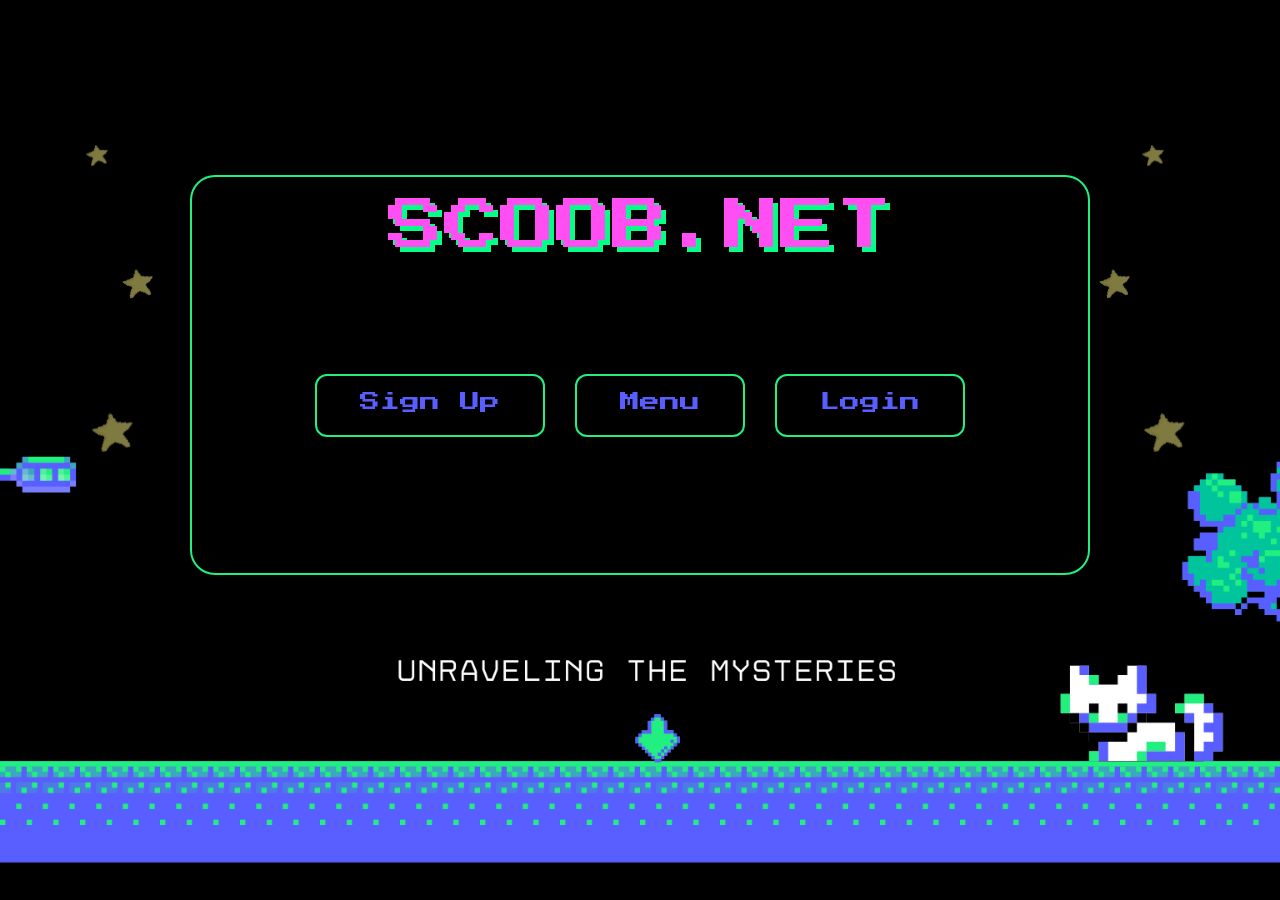
<file: frontend/index.html>
<!DOCTYPE html>
<html lang="en">

<head>
    <meta charset="UTF-8">
    <meta name="viewport" content="width=device-width, initial-scale=1.0">
    <title>scoob-net</title>
    <link rel="stylesheet" href="style.css">
</head>

<body>
    <div class="background"></div>
    <div class="content">
        <div class="retro-text">SCOOB.NET</div>
        <div class="button-container">
            <a href="sign-up.html" class="pushable">
                <span class="front">Sign Up</span>
            </a>
            <a href="menu.html" class="pushable">
                <span class="front">Menu</span>
            </a>
            <a href="login.html" class="pushable">
                <span class="front">Login</span>
            </a>
        </div>
    </div>

    <!-- Left Stars Placeholder -->
    <div class="star star-left star1"></div>
    <div class="star star-left star2"></div>
    <div class="star star-left star3"></div>

    <!-- Right Stars Placeholder -->
    <div class="star star-right star4"></div>
    <div class="star star-right star5"></div>
    <div class="star star-right star6"></div>
</body>

</html>
</file>
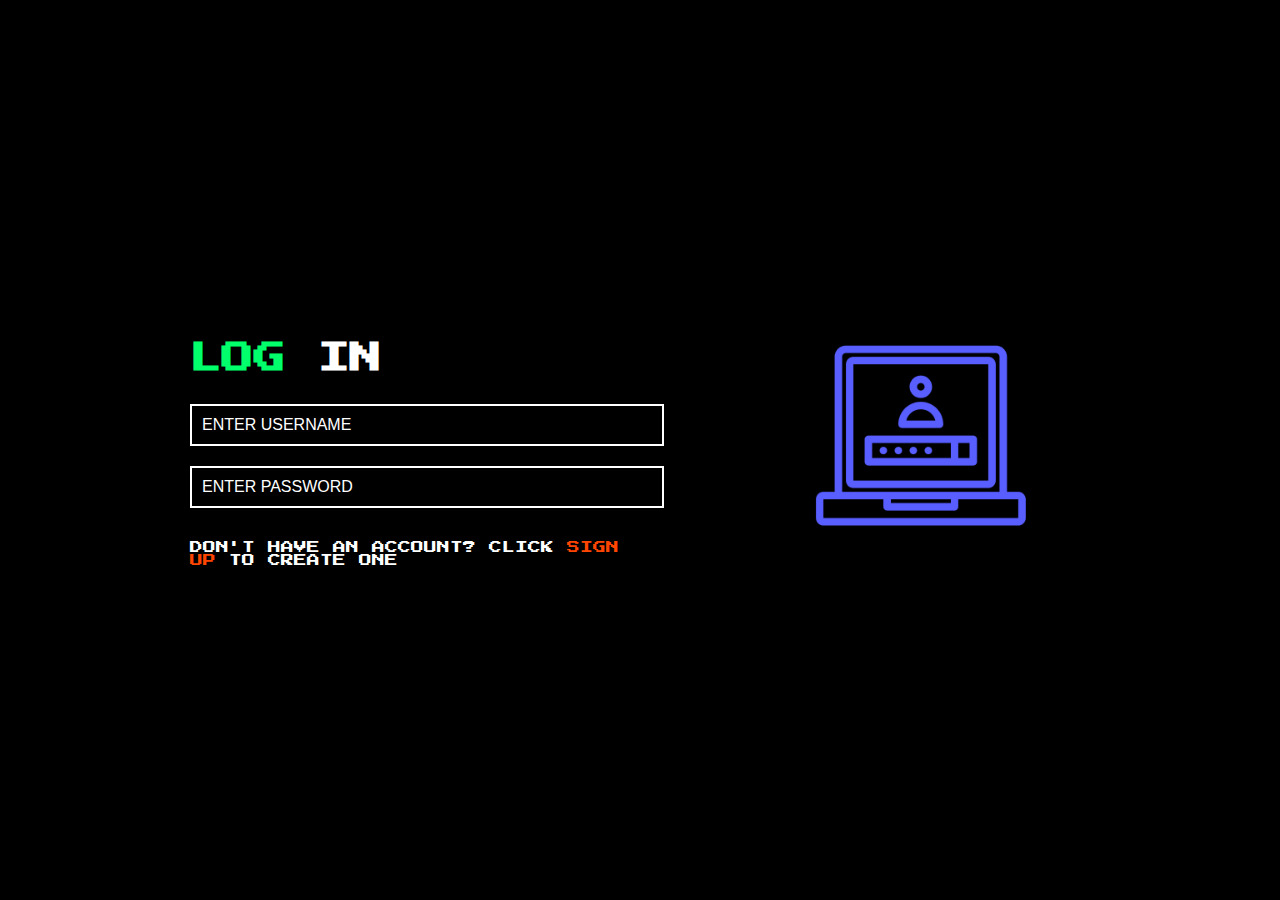
<file: frontend/login.html>
<!DOCTYPE html>
<html lang="en">

<head>
    <meta charset="UTF-8">
    <meta name="viewport" content="width=device-width, initial-scale=1.0">
    <title>Log In</title>
    <link rel="stylesheet" href="login.css">
</head>

<body>
    <div class="container">
        <div class="form-container">
            <h1><span class="highlight">LOG</span> IN</h1>
            <form>
                <input type="text" placeholder="ENTER USERNAME" required>
                <input type="password" placeholder="ENTER PASSWORD" required>
                <div class="signup-link">
                    <p>DON'T HAVE AN ACCOUNT? CLICK <a href="sign-up.html">SIGN UP</a> TO CREATE ONE</p>
                </div>
            </form>
        </div>

        <div class="image-placeholder">
            <!-- Placeholder for Image -->
            <img src="images/login.png" alt="Login Icon">
        </div>
    </div>
</body>

</html>
</file>
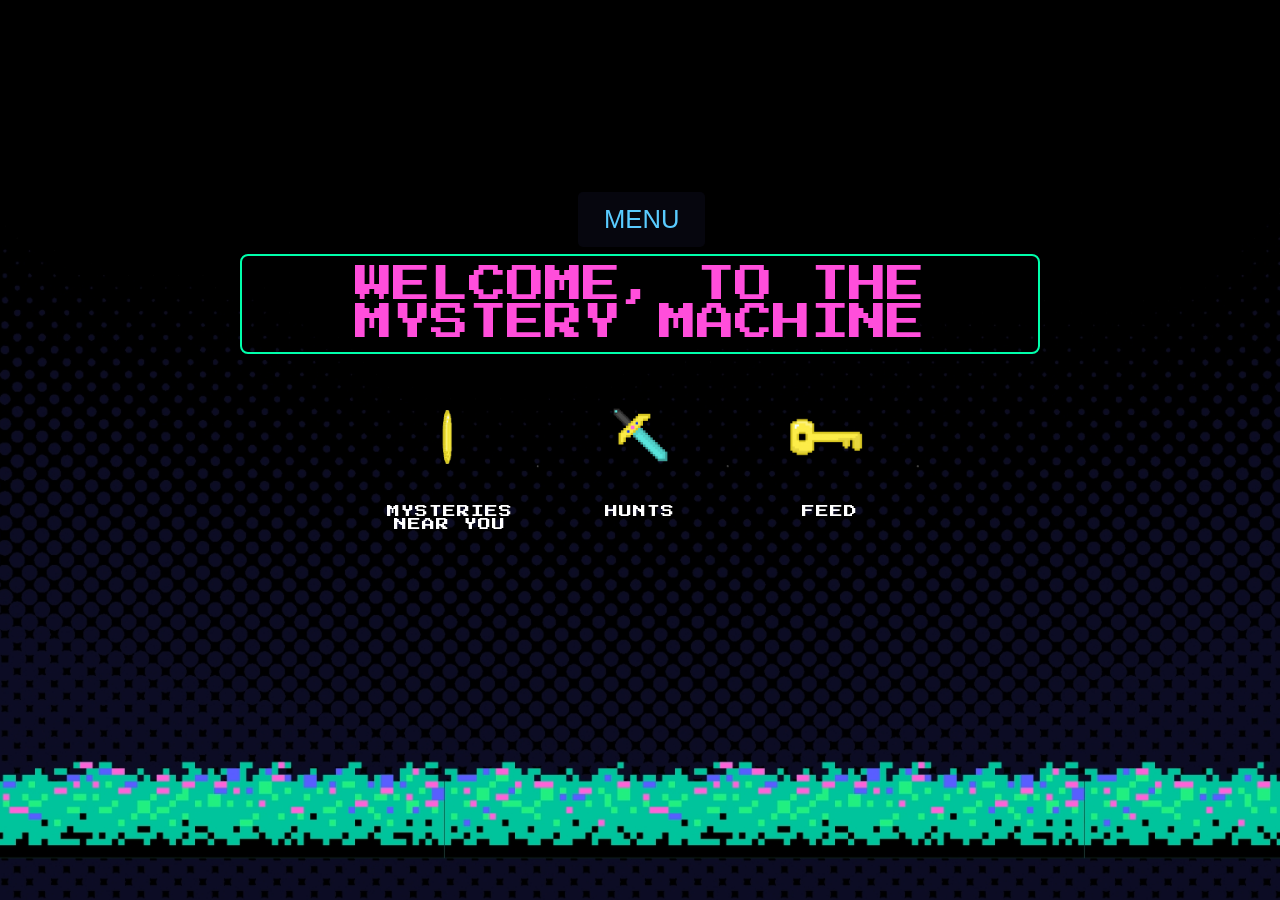
<file: frontend/menu.html>
<!DOCTYPE html>
<html lang="en">

<head>
    <meta charset="UTF-8">
    <meta name="viewport" content="width=device-width, initial-scale=1.0">
    <title>The Mystery Machine</title>
    <link rel="stylesheet" href="menu.css">
</head>

<body>
    <div class="background"></div>

    <div class="container">
        <button class="menu">MENU</button>

        <div class="welcome-text">WELCOME, TO THE MYSTERY MACHINE</div>

        <div class="options">
            <div class="option">
                <button class="image-button">
                    <img src="images/coin.gif" alt="Coin Placeholder">
                </button>
                <div class="option-title">MYSTERIES NEAR YOU</div>
            </div>
            <div class="option">
                <button class="image-button">
                    <img src="images/sword.gif" alt="Sword Placeholder">
                </button>
                <div class="option-title">HUNTS</div>
            </div>
            <div class="option">
                <button class="image-button">
                    <img src="images/key.gif" alt="Key Placeholder">
                </button>
                <div class="option-title">FEED</div>
            </div>
        </div>
    </div>
</body>

</html>
</file>
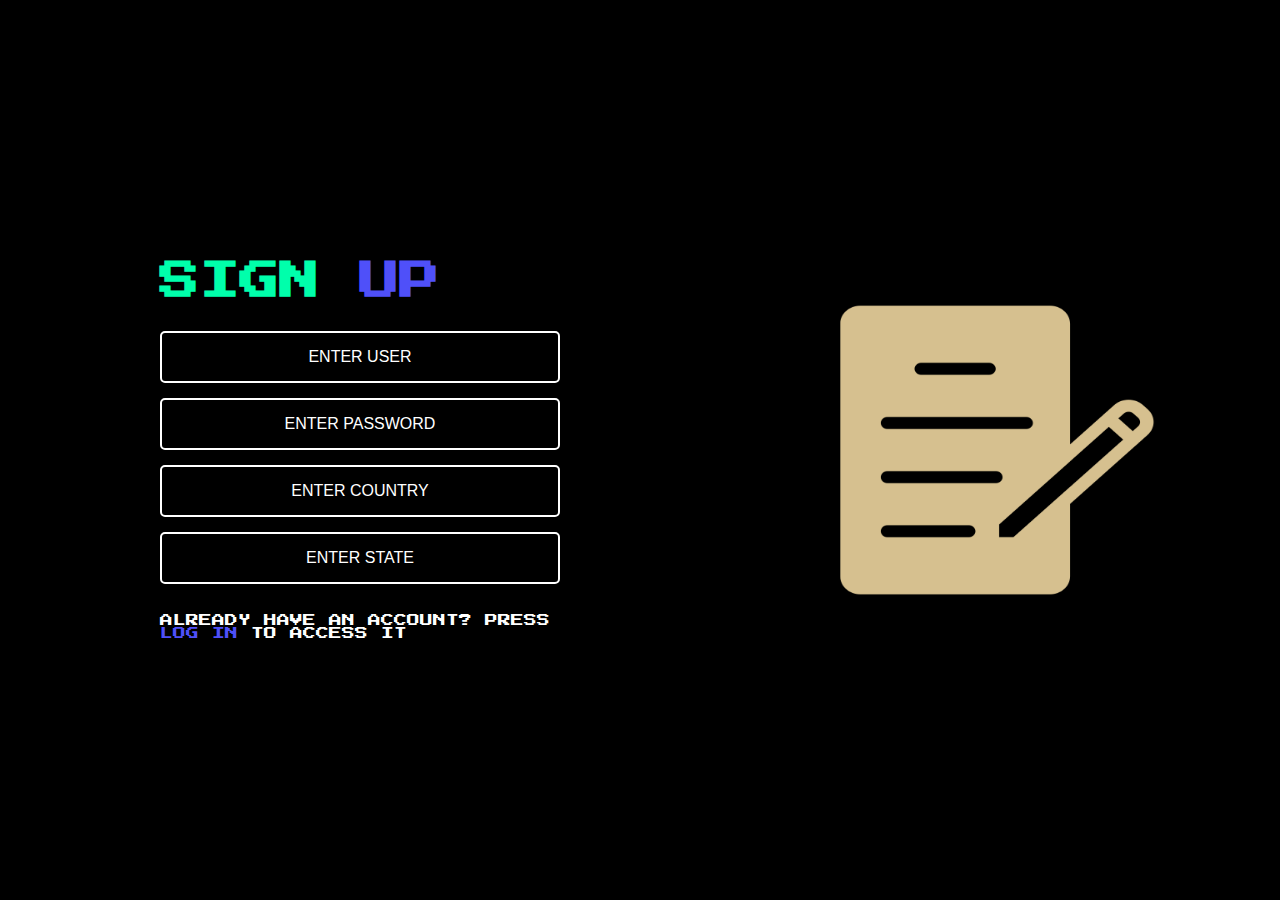
<file: frontend/sign-up.html>
<!DOCTYPE html>
<html lang="en">

<head>
    <meta charset="UTF-8">
    <meta name="viewport" content="width=device-width, initial-scale=1.0">
    <title>Sign Up</title>
    <link rel="stylesheet" href="sign-up.css">
</head>

<body>
    <div class="container">
        <div class="form-section">
            <h1><span class="sign">SIGN</span> <span class="up">UP</span></h1>

            <form>
                <input type="text" placeholder="ENTER USER" required>
                <input type="password" placeholder="ENTER PASSWORD" required>
                <input type="text" placeholder="ENTER COUNTRY" required>
                <input type="text" placeholder="ENTER STATE" required>
            </form>

            <p class="login-text">ALREADY HAVE AN ACCOUNT? PRESS <a href="login.html">LOG IN</a> TO ACCESS IT</p>
        </div>

        <div class="image-section">
            <!-- Placeholder for Image -->
            <img src="images/sign-up.png" alt="Sign Up Icon" class="icon-placeholder">
        </div>
    </div>
</body>

</html>
</file>
<file: frontend/style.css>
@import url("https://fonts.googleapis.com/css2?family=Press+Start+2P&display=swap");

* {
  margin: 0;
  padding: 0;
  box-sizing: border-box;
}

body,
html {
  height: 100%;
  width: 100%;
  overflow: hidden;
  display: flex;
  align-items: center;
  justify-content: center;
  font-family: "Press Start 2P", serif;
  font-weight: 400;
  font-style: normal;
}

.background {
  background: url("images/UIUX.png") no-repeat center center/cover;
  position: fixed;
  top: 0;
  left: 0;
  width: 100%;
  height: 100%;
  z-index: -1;
}

.content {
  height: 400px;
  width: 900px;
  border: 2px solid #21ef80;
  border-radius: 25px;
  margin-bottom: 150px;
  display: flex;
  flex-direction: column; /* Stack text and button container vertically */
  justify-content: center;
  align-items: center; /* Center align items */
}

.retro-text {
  font-family: "Press Start 2P", serif;
  font-size: 3.5rem;
  color: #ff4ef2;
  position: relative;
  margin-top: -115px;
}

/* Pink and Green Shadow */
.retro-text::before,
.retro-text::after {
  content: "SCOOB.NET";
  position: absolute;
  top: 0;
  left: 0;
  z-index: -1;
}

.retro-text::before {
  color: #04ff88;
  transform: translate(5px, 5px);
}

/* Button Container Styles */
.button-container {
  display: flex; /* Align buttons horizontally */
  margin-top: 120px; /* Space between text and buttons */
}

.pushable {
  background: transparent; /* Make button background transparent */
  border: 2px solid #21ef80; /* Add border color */
  border-radius: 12px;
  padding: 0;
  cursor: pointer;
  outline-offset: 4px;
  margin: 0 15px; /* Space between buttons */
  text-decoration: none; /* Remove underline from anchor tags */
}

.front {
  display: block;
  padding: 17px 43px;
  border-radius: 12px;
  font-size: 1.25rem;
  color: #585eff;
  transform: translateY(-6px);
  margin-top: 5px;
}

.pushable:active .front {
  transform: translateY(-2px);
}

/* Star Placeholder Styling */
.star {
  width: 115px;
  height: 115px;
  background-image: url("images/star.png");
  background-size: cover;
  position: absolute;
  animation: bounce 1s infinite alternate ease-in-out;
}

.star-left {
  left: 5%;
  opacity: 0.5;
}

.star-right {
  right: 5%;
  opacity: 0.5;
}

.star1 {
  top: 14%;
  animation-delay: 0s;
  width: 115px;
  height: 40px;
  margin-left: -20px;
}
.star2 {
  top: 27%;
  animation-delay: 0.2s;
  width: 115px;
  height: 90px;
}
.star3 {
  top: 42%;
  animation-delay: 0.4s;
  width: 120px;
  height: 120px;
  margin-left: -50px;
}
.star4 {
  top: 14%;
  animation-delay: 0.1s;
  width: 115px;
  height: 40px;
  margin-right: 1px;
}
.star5 {
  top: 27%;
  animation-delay: 0.4s;
  width: 115px;
  height: 90px;
  margin-right: 60px;
}
.star6 {
  top: 42%;
  animation-delay: 0.6s;
  width: 120px;
  height: 120px;
  margin-right: 30px;
}

/* Bouncing animation */
@keyframes bounce {
  0% {
    transform: translateY(0);
  }
  100% {
    transform: translateY(-10px);
  }
}
</file>
<file: frontend/login.css>
@import url("https://fonts.googleapis.com/css2?family=Press+Start+2P&display=swap");

body {
  margin: 0;
  font-family: "Press Start 2P", serif;
  background-color: #000;
  display: flex;
  justify-content: center;
  align-items: center;
  height: 100vh;
  color: #fff;
}

.container {
  display: flex;
  justify-content: space-between;
  align-items: center;
  width: 80%;
  max-width: 900px;
}

.form-container {
  width: 50%;
}

h1 {
  font-size: 2em;
  color: #fff;
  margin-bottom: 20px;
}

.highlight {
  color: #00ff6a;
}

form {
  display: flex;
  flex-direction: column;
}

input[type="text"],
input[type="password"] {
  width: 100%;
  padding: 10px;
  margin: 10px 0;
  border: 2px solid #fff;
  background-color: #000;
  color: #fff;
  font-size: 1rem;
  text-transform: uppercase;
}

input::placeholder {
  color: #fff;
}

.signup-link {
  margin-top: 10px;
  font-size: 0.8rem;
  color: #fff;
}

.signup-link a {
  color: #ff4500;
  text-decoration: none;
}

.image-placeholder {
  width: 40%;
  display: flex;
  justify-content: center;
  align-items: center;
}

.image-placeholder img {
  height: 100px;
  width: 800px;
  height: auto;
  margin-left: 100px;
  display: block;
}
</file>
<file: frontend/menu.css>
@import url("https://fonts.googleapis.com/css2?family=Press+Start+2P&display=swap");

body {
  margin: 0;
  font-family: "Press Start 2P", serif;
  background: linear-gradient(to bottom, #0c0c0c, #282828);
  display: flex;
  justify-content: center;
  align-items: center;
  height: 100vh;
  color: #fff;
}

.background {
  background: url("images/bg-2.jpg") no-repeat center center/cover;
  position: fixed;
  top: 0;
  left: 0;
  width: 100%;
  height: 100%;
  z-index: -1;
}

.container {
  text-align: center;
  color: #ff4edb;
  font-size: 2em;
  max-width: 800px;
  position: relative;
}

.menu {
  color: #59cbff;
  font-size: 0.8em;
  padding: 0.5em 1em;
  background: rgba(9, 9, 20, 0.7);
  border: none;
  border-radius: 5px;
  position: absolute;
  top: -177px;
  right: 335px;
  cursor: pointer;
}

.welcome-text {
  margin-top: -3em;
  padding: 10px;
  border: 2px solid #00ffab;
  font-size: 2.4rem;
  color: #ff4edb;
  display: flex;
  border-radius: 8px;
  width: auto;
  text-align: center;
  justify-content: center;
  align-items: center;
}

.options {
  display: flex;
  justify-content: center;
  margin-top: 30px;
}

.option {
  width: 150px;
  text-align: center;
  margin: 0 20px;
  color: white;
  font-size: 1rem;
  font-weight: 200;
}

.image-button {
  background: none;
  border: none;
  padding: 0;
  cursor: pointer;
}

.option img {
  width: 195px;
  height: 106px;
  margin-bottom: 10px;
  display: block;
  margin-left: -22px;
  margin-right: auto;
  border-radius: 8px;
}

.option-title {
  font-size: 0.8em;
  margin-top: 5px;
  letter-spacing: 1px;
}

/* Placeholder images */
.coin-placeholder,
.pickaxe-placeholder,
.key-placeholder {
  width: 80px;
  height: 80px;
  border-radius: 8px;
  margin: auto;
}
</file>
<file: frontend/sign-up.css>
@import url("https://fonts.googleapis.com/css2?family=Press+Start+2P&display=swap");

* {
  box-sizing: border-box;
  margin: 0;
  padding: 0;
}

body {
  background-color: #000;
  color: #fff;
  font-family: "Press Start 2P", serif;
  display: flex;
  justify-content: center;
  align-items: center;
  height: 100vh;
  margin: 0;
}

.container {
  display: flex;
  align-items: center;
  justify-content: space-around;
  max-width: 800px;
  width: 100%;
  padding: 20px;
}

.form-section {
  flex: 1;
  margin-left: -100px;
}

h1 {
  color: #00ffab;
  font-size: 2.5em;
  margin-bottom: 30px;
  width: 400px;
}

.sign {
  color: #00ffab;
}

.up {
  color: #4f50f9;
}

form {
  display: flex;
  flex-direction: column;
}

input {
  background-color: #000;
  color: #fff;
  border: 2px solid #fff;
  border-radius: 5px;
  padding: 15px;
  margin-bottom: 15px;
  font-size: 1em;
  text-transform: uppercase;
  text-align: center;
}

input::placeholder {
  color: #fff;
}

.login-text {
  font-size: 0.8em;
  margin-top: 15px;
}

.login-text a {
  color: #4f50f9;
  text-decoration: none;
}

.image-section {
  flex: 1;
  display: flex;
  align-items: center;
  justify-content: center;
}

.image-section img {
  height: 400px;
  width: 800px;
}

.icon-placeholder {
  width: 300px;
  height: 500px;
  /* background-color: #c2ad7f; */
  border-radius: 5px;
  display: block;
}
</file>
